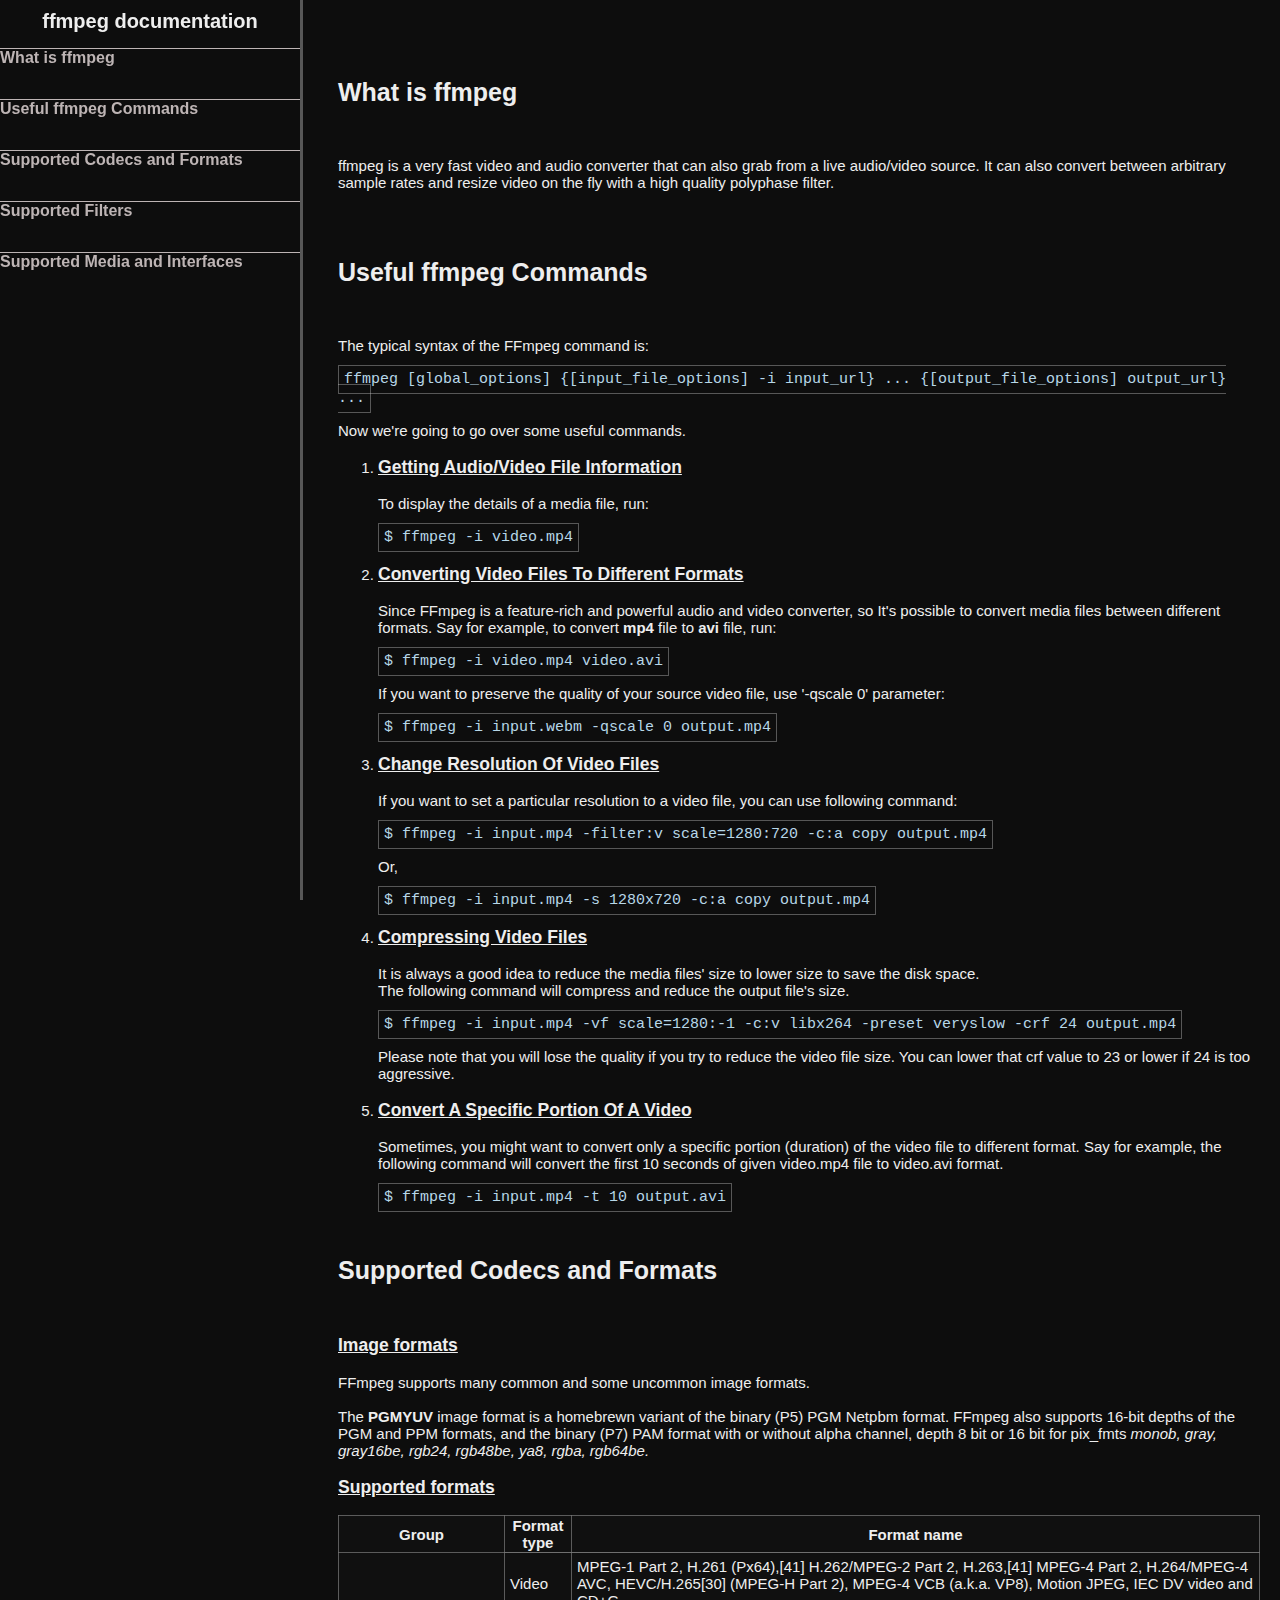
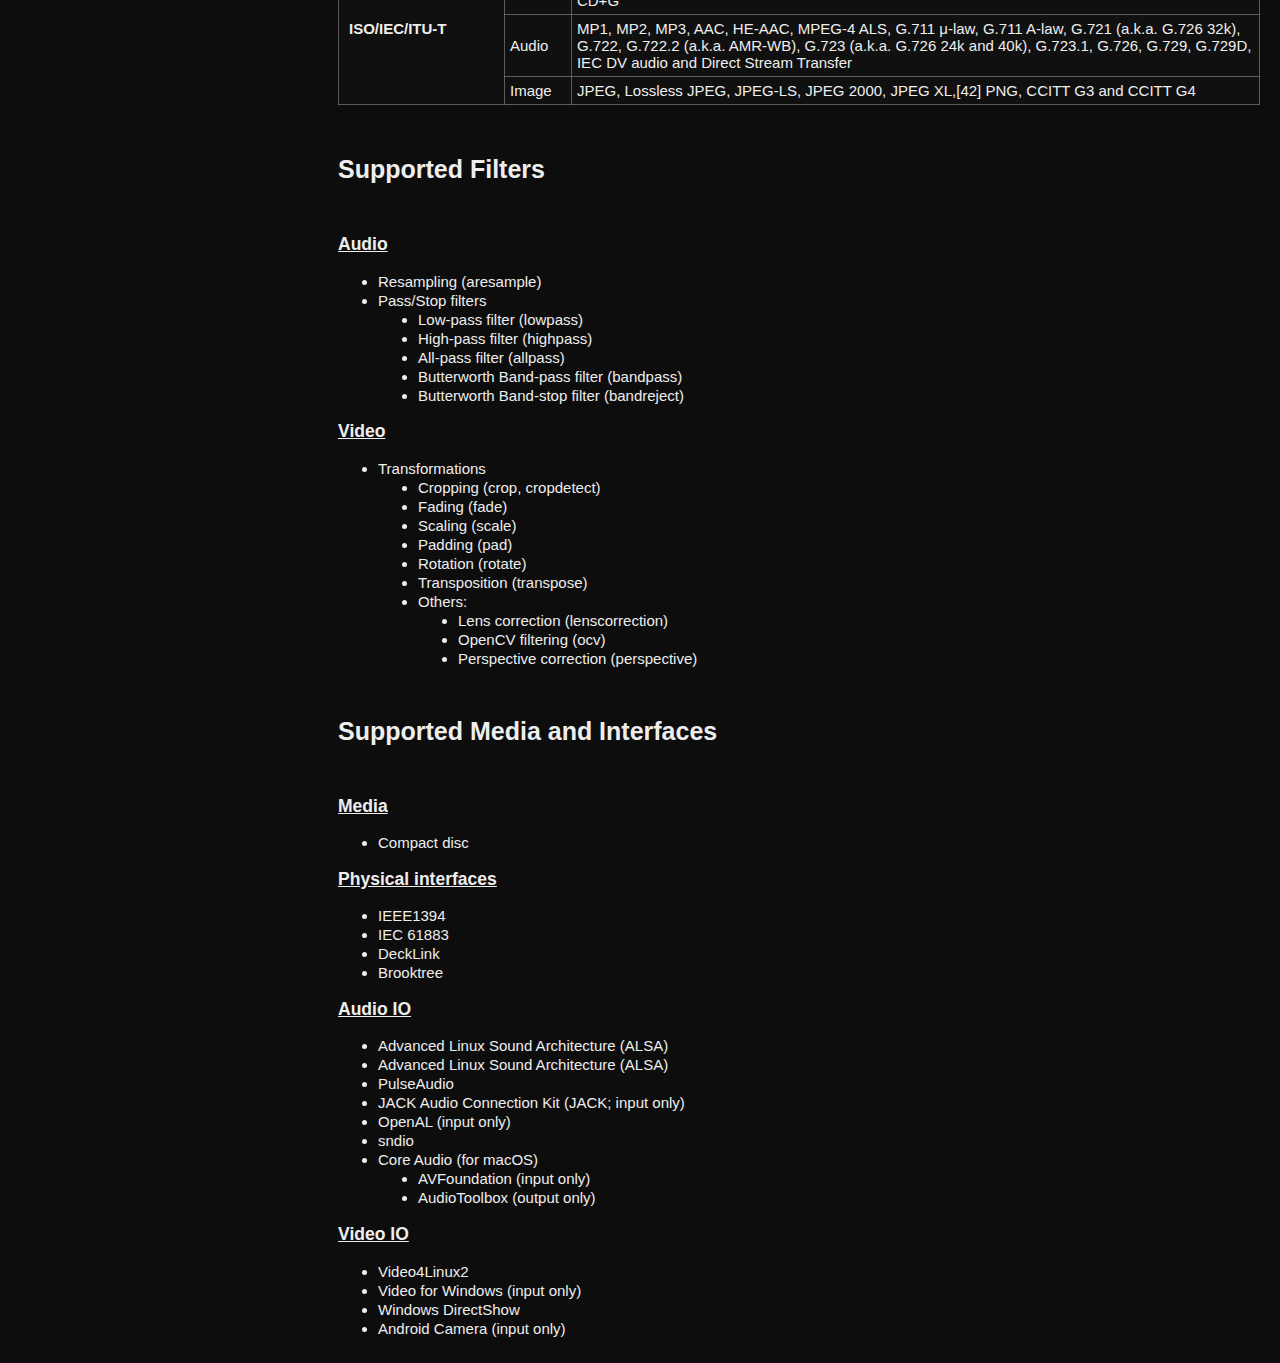
<file: index.html>
<!DOCTYPE html>
<html>
	<head>
		<meta charset="utf-8">
		<meta name="viewport" content="width=device-width, initial-scale=1.0">
		<link rel="stylesheet" type="text/css" href="styles.css">
		<title>Documentation Page</title>
	</head>
	<body>
		<nav id="navbar">
			<header>ffmpeg documentation</header>
			<ul>
				<a class="nav-link" href="#What_is_ffmpeg"><li>What is ffmpeg</li></a>
				<a class="nav-link" href="#Useful_ffmpeg_Commands"><li>Useful ffmpeg Commands</li></a>
				<a class="nav-link" href="#Supported_Codecs_and_Formats"><li>Supported Codecs and Formats</li></a>
				<a class="nav-link" href="#Supported_Filters"><li>Supported Filters</li></a>
				<a class="nav-link" href="#Supported_Media_and_Interfaces"><li>Supported Media and Interfaces</li></a>
			</ul>
		</nav>
		<main id="main-doc">
			<section class="main-section" id="What_is_ffmpeg">
				<header>What is ffmpeg</header>
				<p>ffmpeg is a very fast video and audio converter that can also grab from a live audio/video source. It can also convert between arbitrary sample rates and resize video on the fly with a high quality polyphase filter.
					<br></br>
				</p>

			</section>
			<section class="main-section" id="Useful_ffmpeg_Commands">
				<header>Useful ffmpeg Commands</header>
				<p>The typical syntax of the FFmpeg command is:</p>
				<code>ffmpeg [global_options] {[input_file_options] -i input_url} ...
 				{[output_file_options] output_url} ...</code>
 				<p>Now we're going to go over some useful commands.</p>
 				<ol>
 					<li><h3>Getting Audio/Video File Information</h3>
				<p>To display the details of a media file, run:</p>
				<code>$ ffmpeg -i video.mp4</code></li>
 					<li><h3>Converting Video Files To Different Formats</h3>
 						<p>Since FFmpeg is a feature-rich and powerful audio and video converter, so It's possible to convert media files between different formats. Say for example, to convert <b>mp4</b> file to <b>avi</b> file, run:</p>
 						<code>$ ffmpeg -i video.mp4 video.avi</code>
 						<p>If you want to preserve the quality of your source video file, use '-qscale 0' parameter:</p>
 						<code>$ ffmpeg -i input.webm -qscale 0 output.mp4</code>
 					</li>
 					<li>
 						<h3>Change Resolution Of Video Files</h3>
 						<p>If you want to set a particular resolution to a video file, you can use following command:</p>
 						<code>$ ffmpeg -i input.mp4 -filter:v scale=1280:720 -c:a copy output.mp4</code>
 						<p>Or,</p>
 						<code>$ ffmpeg -i input.mp4 -s 1280x720 -c:a copy output.mp4</code>
 					</li>
 					<li>
 						<h3>Compressing Video Files</h3>
 						<p>It is always a good idea to reduce the media files' size to lower size to save the disk space.
 							<br>
 						The following command will compress and reduce the output file's size.</p>
 						<code>$ ffmpeg -i input.mp4 -vf scale=1280:-1 -c:v libx264 -preset veryslow -crf 24 output.mp4</code>
 						<p>Please note that you will lose the quality if you try to reduce the video file size. You can lower that <span class="soft_bold">crf</span> value to <span class="soft_bold">23</span> or lower if <span class="soft_bold">24</span> is too aggressive.</p>
 					</li>
 					<li>
 						<h3>Convert A Specific Portion Of A Video</h3>
 						<p>Sometimes, you might want to convert only a specific portion (duration) of the video file to different format. Say for example, the following command will convert the first 10 seconds of given video.mp4 file to video.avi format.</p>
 						<code>$ ffmpeg -i input.mp4 -t 10 output.avi</code>
 					</li>
 				</ol>
			</section>
			<section class="main-section" id="Supported_Codecs_and_Formats">
				<header>Supported Codecs and Formats</header>
				<h3>Image formats</h3>
				<p>FFmpeg supports many common and some uncommon image formats.
					<br>
					<br>
				The <b>PGMYUV</b> image format is a homebrewn variant of the binary (P5) PGM Netpbm format. FFmpeg also supports 16-bit depths of the PGM and PPM formats, and the binary (P7) PAM format with or without alpha channel, depth 8 bit or 16 bit for pix_fmts <i>monob, gray, gray16be, rgb24, rgb48be, ya8, rgba, rgb64be.</i></p>
				<h3>Supported formats</h3>
				<table>
					<tbody>
						<tr>
							<th>Group</th>
							<th>Format type</th>
							<th>Format name</th>
						</tr>
						<tr>
							<td rowspan="4">ISO/IEC/ITU-T</td>
							<tr>
								<td>Video</td>
								<td>MPEG-1 Part 2, H.261 (Px64),[41] H.262/MPEG-2 Part 2, H.263,[41] MPEG-4 Part 2, H.264/MPEG-4 AVC, HEVC/H.265[30] (MPEG-H Part 2), MPEG-4 VCB (a.k.a. VP8), Motion JPEG, IEC DV video and CD+G</td>
							</tr>
							<tr>
								<td>Audio</td>
								<td>MP1, MP2, MP3, AAC, HE-AAC, MPEG-4 ALS, G.711 μ-law, G.711 A-law, G.721 (a.k.a. G.726 32k), G.722, G.722.2 (a.k.a. AMR-WB), G.723 (a.k.a. G.726 24k and 40k), G.723.1, G.726, G.729, G.729D, IEC DV audio and Direct Stream Transfer</td>
							</tr>
							<tr>
								<td>Image</td>
								<td>JPEG, Lossless JPEG, JPEG-LS, JPEG 2000, JPEG XL,[42] PNG, CCITT G3 and CCITT G4</td>
							</tr>
						</tr>
					</tbody>
				</table>
			</section>
			<section class="main-section" id="Supported_Filters">
				<header>Supported Filters</header>
				<h3>Audio</h3>
				<ul>
					<li>Resampling (aresample)</li>
					<li>Pass/Stop filters
						<ul>
							<li>Low-pass filter (lowpass)</li>
							<li>High-pass filter (highpass)</li>
							<li>All-pass filter (allpass)</li>
							<li>Butterworth Band-pass filter (bandpass)</li>
							<li>Butterworth Band-stop filter (bandreject)</li>
						</ul>
					</li>
				</ul>
				<h3>Video</h3>
				<ul>
					<li>Transformations
						<ul>
							<li>Cropping (crop, cropdetect)</li>
							<li>Fading (fade)</li>
							<li>Scaling (scale)</li>
							<li>Padding (pad)</li>
							<li>Rotation (rotate)</li>
							<li>Transposition (transpose)</li>
							<li>Others:
								<ul>
									<li>Lens correction (lenscorrection)</li>
									<li>OpenCV filtering (ocv)</li>
									<li>Perspective correction (perspective)</li>
								</ul>
							</li>
						</ul>
					</li>
				</ul>
			</section>
			<section class="main-section" id="Supported_Media_and_Interfaces">
				<header>Supported Media and Interfaces</header>
				<h3>Media</h3>
				<ul>
					<li>Compact disc</li>
				</ul>
				<h3>Physical interfaces</h3>
				<ul>
					<li>IEEE1394</li>
					<li>IEC 61883</li>
					<li>DeckLink</li>
					<li>Brooktree</li>
				</ul>
				<h3>Audio IO</h3>
				<ul>
					<li>Advanced Linux Sound Architecture (ALSA)</li>
					<li>Advanced Linux Sound Architecture (ALSA)</li>
					<li>PulseAudio</li>
					<li>JACK Audio Connection Kit (JACK; input only)</li>
					<li>OpenAL (input only)</li>
					<li>sndio</li>
					<li>Core Audio (for macOS)
						<ul>
							<li>AVFoundation (input only)</li>
							<li>AudioToolbox (output only)</li>
						</ul>
					</li>
				</ul>
				<h3>Video IO</h3>
				<ul>
					<li>Video4Linux2</li>
					<li>Video for Windows (input only)</li>
					<li>Windows DirectShow</li>
					<li>Android Camera (input only)</li>
				</ul>
			</section>
		</main>
		
	</body>
</html>
</file>
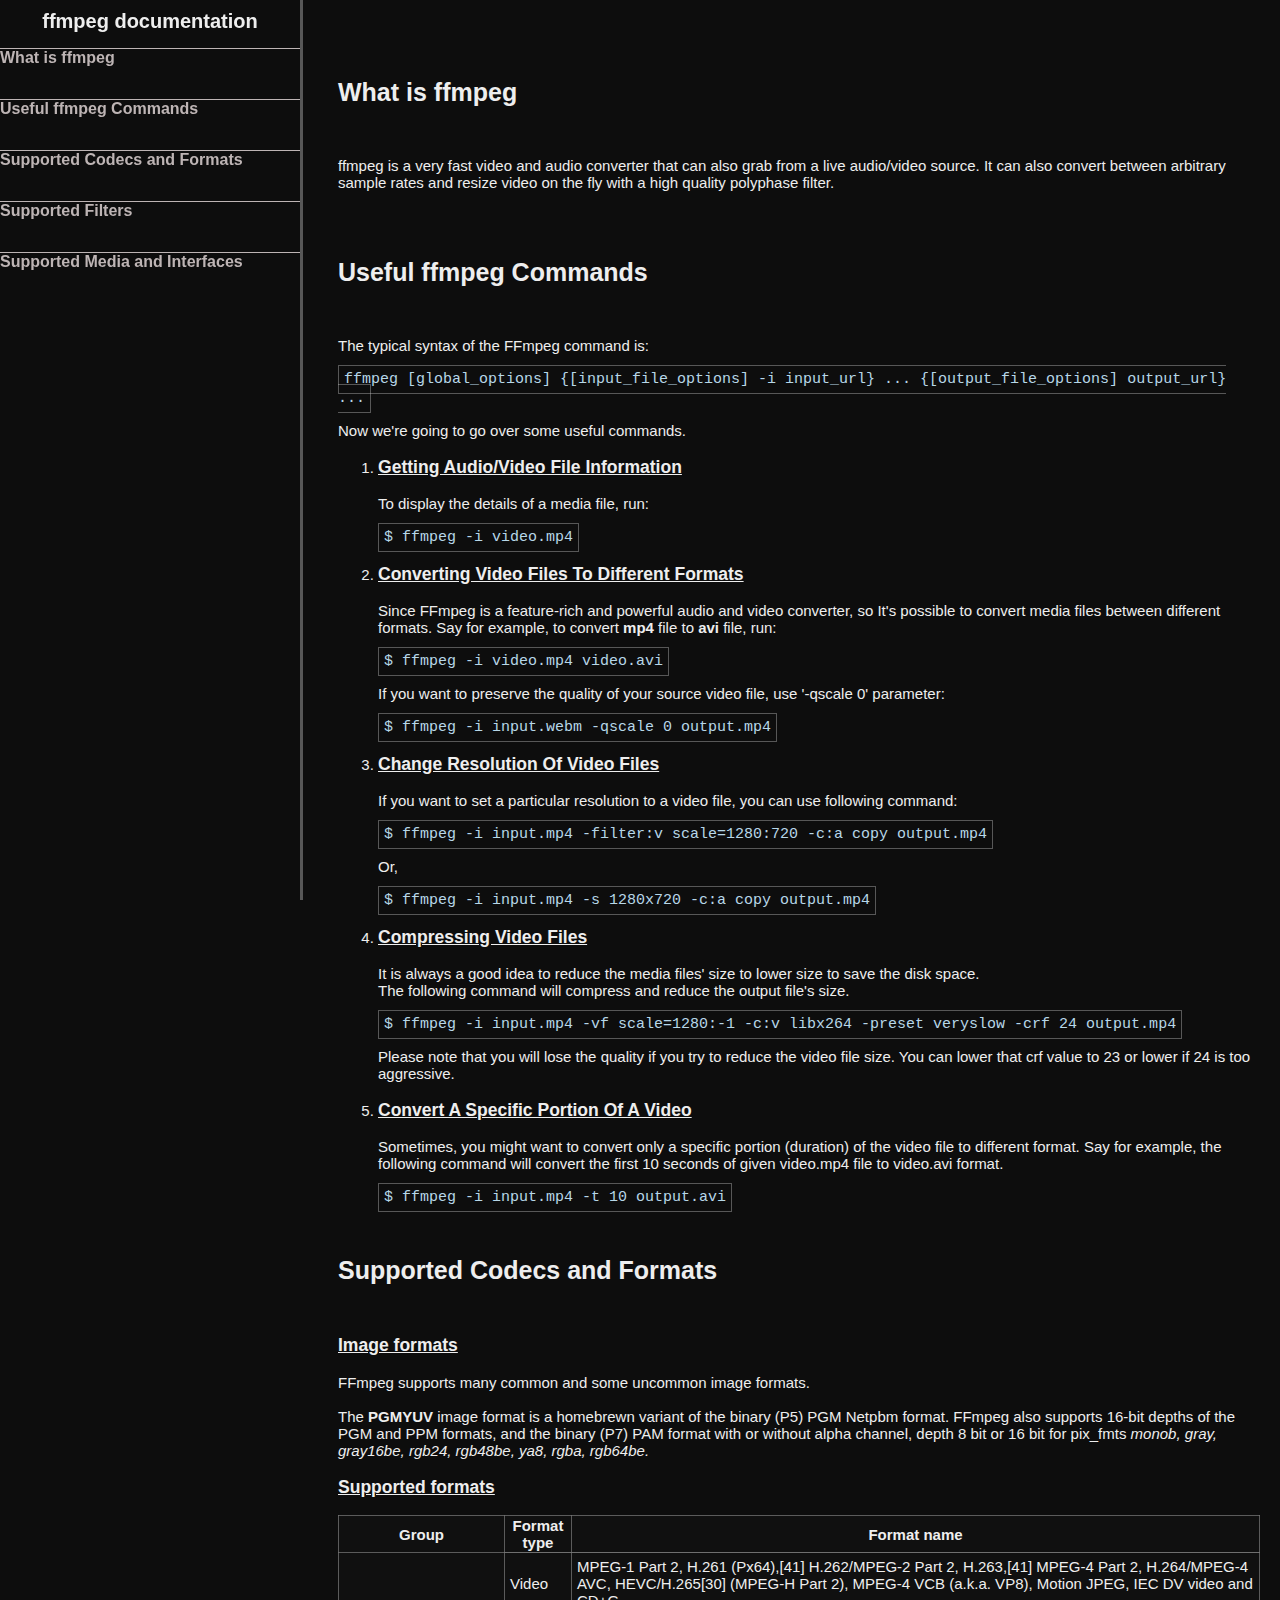
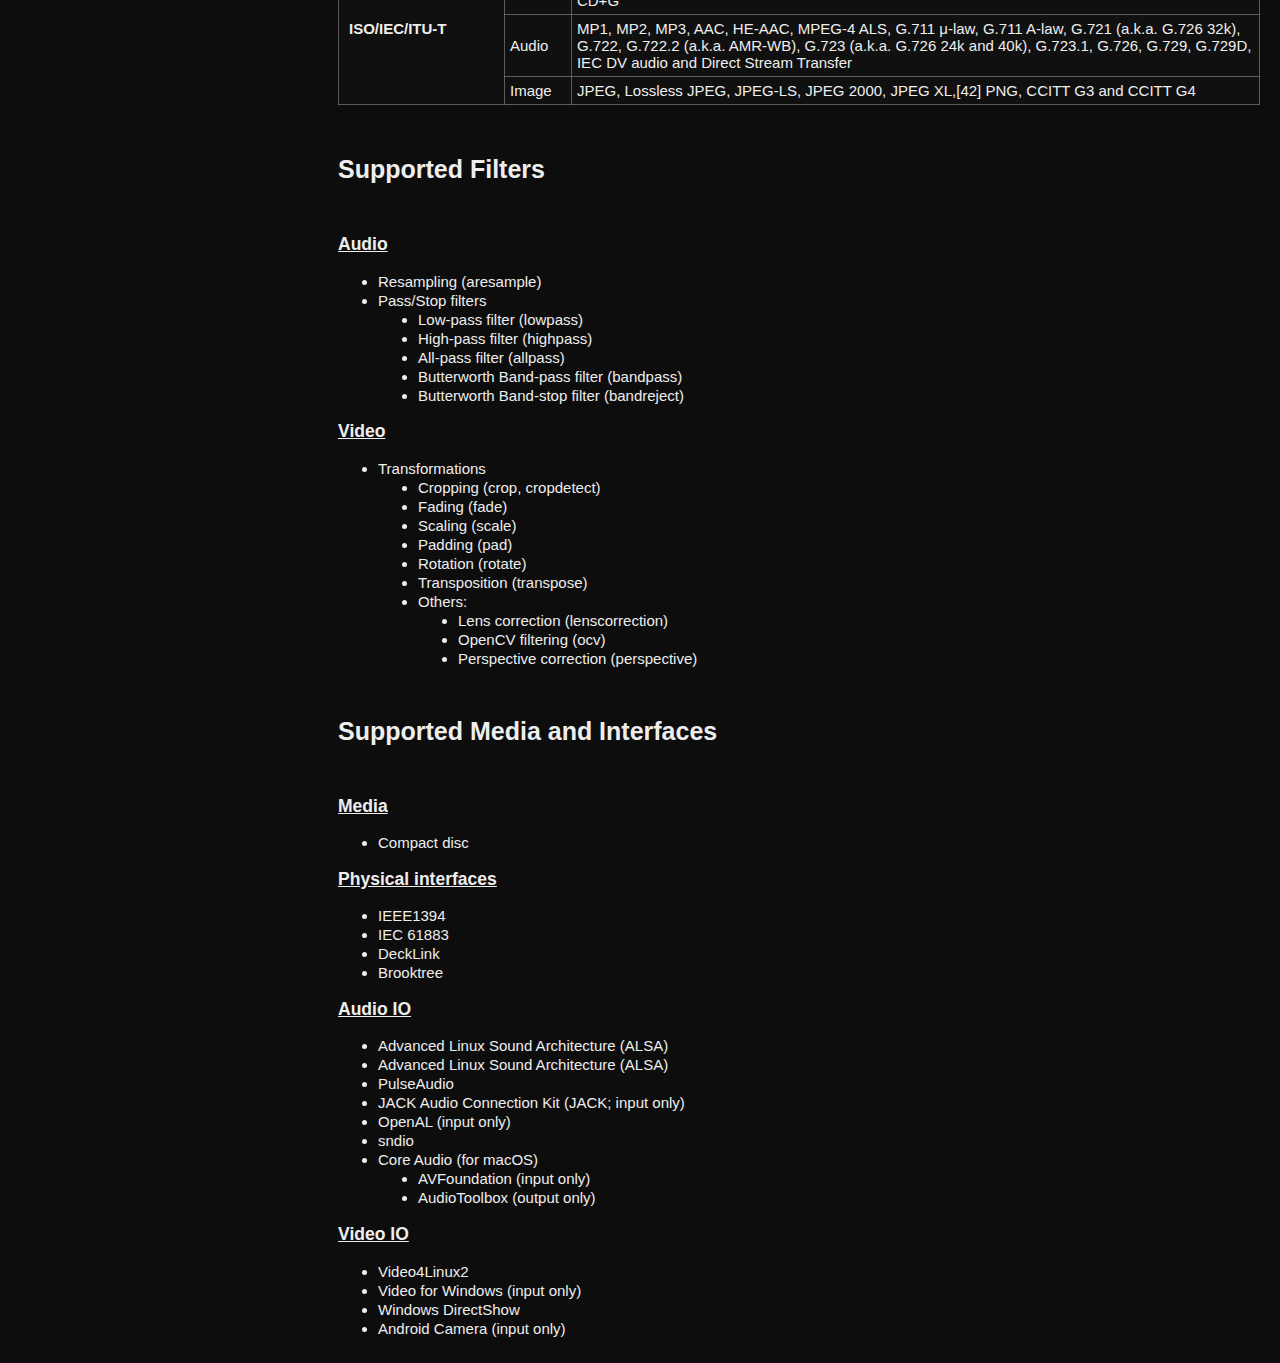
<file: documentation page.html>
<!DOCTYPE html>
<html>
	<head>
		<meta charset="utf-8">
		<meta name="viewport" content="width=device-width, initial-scale=1.0">
		<link rel="stylesheet" type="text/css" href="styles.css">
		<title>Documentation Page</title>
	</head>
	<body>
		<nav id="navbar">
			<header>ffmpeg documentation</header>
			<ul>
				<a class="nav-link" href="#What_is_ffmpeg"><li>What is ffmpeg</li></a>
				<a class="nav-link" href="#Useful_ffmpeg_Commands"><li>Useful ffmpeg Commands</li></a>
				<a class="nav-link" href="#Supported_Codecs_and_Formats"><li>Supported Codecs and Formats</li></a>
				<a class="nav-link" href="#Supported_Filters"><li>Supported Filters</li></a>
				<a class="nav-link" href="#Supported_Media_and_Interfaces"><li>Supported Media and Interfaces</li></a>
			</ul>
		</nav>
		<main id="main-doc">
			<section class="main-section" id="What_is_ffmpeg">
				<header>What is ffmpeg</header>
				<p>ffmpeg is a very fast video and audio converter that can also grab from a live audio/video source. It can also convert between arbitrary sample rates and resize video on the fly with a high quality polyphase filter.
					<br></br>
				</p>

			</section>
			<section class="main-section" id="Useful_ffmpeg_Commands">
				<header>Useful ffmpeg Commands</header>
				<p>The typical syntax of the FFmpeg command is:</p>
				<code>ffmpeg [global_options] {[input_file_options] -i input_url} ...
 				{[output_file_options] output_url} ...</code>
 				<p>Now we're going to go over some useful commands.</p>
 				<ol>
 					<li><h3>Getting Audio/Video File Information</h3>
				<p>To display the details of a media file, run:</p>
				<code>$ ffmpeg -i video.mp4</code></li>
 					<li><h3>Converting Video Files To Different Formats</h3>
 						<p>Since FFmpeg is a feature-rich and powerful audio and video converter, so It's possible to convert media files between different formats. Say for example, to convert <b>mp4</b> file to <b>avi</b> file, run:</p>
 						<code>$ ffmpeg -i video.mp4 video.avi</code>
 						<p>If you want to preserve the quality of your source video file, use '-qscale 0' parameter:</p>
 						<code>$ ffmpeg -i input.webm -qscale 0 output.mp4</code>
 					</li>
 					<li>
 						<h3>Change Resolution Of Video Files</h3>
 						<p>If you want to set a particular resolution to a video file, you can use following command:</p>
 						<code>$ ffmpeg -i input.mp4 -filter:v scale=1280:720 -c:a copy output.mp4</code>
 						<p>Or,</p>
 						<code>$ ffmpeg -i input.mp4 -s 1280x720 -c:a copy output.mp4</code>
 					</li>
 					<li>
 						<h3>Compressing Video Files</h3>
 						<p>It is always a good idea to reduce the media files' size to lower size to save the disk space.
 							<br>
 						The following command will compress and reduce the output file's size.</p>
 						<code>$ ffmpeg -i input.mp4 -vf scale=1280:-1 -c:v libx264 -preset veryslow -crf 24 output.mp4</code>
 						<p>Please note that you will lose the quality if you try to reduce the video file size. You can lower that <span class="soft_bold">crf</span> value to <span class="soft_bold">23</span> or lower if <span class="soft_bold">24</span> is too aggressive.</p>
 					</li>
 					<li>
 						<h3>Convert A Specific Portion Of A Video</h3>
 						<p>Sometimes, you might want to convert only a specific portion (duration) of the video file to different format. Say for example, the following command will convert the first 10 seconds of given video.mp4 file to video.avi format.</p>
 						<code>$ ffmpeg -i input.mp4 -t 10 output.avi</code>
 					</li>
 				</ol>
			</section>
			<section class="main-section" id="Supported_Codecs_and_Formats">
				<header>Supported Codecs and Formats</header>
				<h3>Image formats</h3>
				<p>FFmpeg supports many common and some uncommon image formats.
					<br>
					<br>
				The <b>PGMYUV</b> image format is a homebrewn variant of the binary (P5) PGM Netpbm format. FFmpeg also supports 16-bit depths of the PGM and PPM formats, and the binary (P7) PAM format with or without alpha channel, depth 8 bit or 16 bit for pix_fmts <i>monob, gray, gray16be, rgb24, rgb48be, ya8, rgba, rgb64be.</i></p>
				<h3>Supported formats</h3>
				<table>
					<tbody>
						<tr>
							<th>Group</th>
							<th>Format type</th>
							<th>Format name</th>
						</tr>
						<tr>
							<td rowspan="4">ISO/IEC/ITU-T</td>
							<tr>
								<td>Video</td>
								<td>MPEG-1 Part 2, H.261 (Px64),[41] H.262/MPEG-2 Part 2, H.263,[41] MPEG-4 Part 2, H.264/MPEG-4 AVC, HEVC/H.265[30] (MPEG-H Part 2), MPEG-4 VCB (a.k.a. VP8), Motion JPEG, IEC DV video and CD+G</td>
							</tr>
							<tr>
								<td>Audio</td>
								<td>MP1, MP2, MP3, AAC, HE-AAC, MPEG-4 ALS, G.711 μ-law, G.711 A-law, G.721 (a.k.a. G.726 32k), G.722, G.722.2 (a.k.a. AMR-WB), G.723 (a.k.a. G.726 24k and 40k), G.723.1, G.726, G.729, G.729D, IEC DV audio and Direct Stream Transfer</td>
							</tr>
							<tr>
								<td>Image</td>
								<td>JPEG, Lossless JPEG, JPEG-LS, JPEG 2000, JPEG XL,[42] PNG, CCITT G3 and CCITT G4</td>
							</tr>
						</tr>
					</tbody>
				</table>
			</section>
			<section class="main-section" id="Supported_Filters">
				<header>Supported Filters</header>
				<h3>Audio</h3>
				<ul>
					<li>Resampling (aresample)</li>
					<li>Pass/Stop filters
						<ul>
							<li>Low-pass filter (lowpass)</li>
							<li>High-pass filter (highpass)</li>
							<li>All-pass filter (allpass)</li>
							<li>Butterworth Band-pass filter (bandpass)</li>
							<li>Butterworth Band-stop filter (bandreject)</li>
						</ul>
					</li>
				</ul>
				<h3>Video</h3>
				<ul>
					<li>Transformations
						<ul>
							<li>Cropping (crop, cropdetect)</li>
							<li>Fading (fade)</li>
							<li>Scaling (scale)</li>
							<li>Padding (pad)</li>
							<li>Rotation (rotate)</li>
							<li>Transposition (transpose)</li>
							<li>Others:
								<ul>
									<li>Lens correction (lenscorrection)</li>
									<li>OpenCV filtering (ocv)</li>
									<li>Perspective correction (perspective)</li>
								</ul>
							</li>
						</ul>
					</li>
				</ul>
			</section>
			<section class="main-section" id="Supported_Media_and_Interfaces">
				<header>Supported Media and Interfaces</header>
				<h3>Media</h3>
				<ul>
					<li>Compact disc</li>
				</ul>
				<h3>Physical interfaces</h3>
				<ul>
					<li>IEEE1394</li>
					<li>IEC 61883</li>
					<li>DeckLink</li>
					<li>Brooktree</li>
				</ul>
				<h3>Audio IO</h3>
				<ul>
					<li>Advanced Linux Sound Architecture (ALSA)</li>
					<li>Advanced Linux Sound Architecture (ALSA)</li>
					<li>PulseAudio</li>
					<li>JACK Audio Connection Kit (JACK; input only)</li>
					<li>OpenAL (input only)</li>
					<li>sndio</li>
					<li>Core Audio (for macOS)
						<ul>
							<li>AVFoundation (input only)</li>
							<li>AudioToolbox (output only)</li>
						</ul>
					</li>
				</ul>
				<h3>Video IO</h3>
				<ul>
					<li>Video4Linux2</li>
					<li>Video for Windows (input only)</li>
					<li>Windows DirectShow</li>
					<li>Android Camera (input only)</li>
				</ul>
			</section>
		</main>
		
	</body>
</html>
</file>
<file: styles.css>
html {
	font-size: 10px;
	scroll-behavior: smooth;
}

body {
	font-size: 1.5rem;
	background-color: #0D0D0D;
	color: #eeeeee;
	font-family: Arial, sans-serif;
}

#navbar {
	position: fixed;
  	min-width: 290px;
  	top: 0px;
  	left: 0px;
  	width: 300px;
  	height: 100%;
  	border-right: solid;
  	border-color: rgba(200, 200, 200, 0.4);
}

#navbar header {
	margin: 10px;
	text-align: center;
	font-size: 2rem;
	font-weight: 900;
}

#navbar ul {
	height: 80%;
	padding: 0;
	overflow-y: auto;
	overflow-x: hidden;
}

#navbar li {
	color: rgb(189, 180, 180);
	border-top: 1px solid;
	list-style: none;
	position: relative;
	width: 100%;
	height: 50px;
	cursor: pointer;
}

#navbar a {
	display: block;
	color: rgb(189, 180, 180);
	text-decoration: none;
	font-size: 1.6rem;
	font-weight: bold;
}

#navbar li:hover a, #navbar li:hover {
	background-color: rgb(189, 180, 180);
	color: #0D0D0D;
}

#main-doc {
  position: absolute;
  margin-left: 310px;
  padding: 20px;
  margin-bottom: 110px;
}

.main-section header {
	font-size: 2.5rem;
	margin-top: 50px;
	margin-bottom: 50px;
	font-weight: bold;
}

h3 {
	text-decoration: underline;
}

code {
	border: 1px solid rgba(200, 200, 200, 0.4);
	padding: 5px;
	color: #b7d7e8;
}


table, th, td {
	border: 1px solid #777777bb;
	border-collapse: collapse;
	background-color: #101010;
}

tr td {
	padding: 5px;
}


tr td[rowspan="4"] {
	width: 150px;
	padding-left: 10px;
	font-weight: 600;
}

#Supported_Filters li, #Supported_Media_and_Interfaces li {
	list-style: disc;
	margin-top: 2px;
}

@media only screen and (max-width: 815px) {
  /* For mobile phones: */
  #navbar ul {
    border: 1px solid;
    height: 207px;
  }

  #navbar {
    background-color: white;
    position: absolute;
    top: 0;
    padding: 0;
    margin: 0;
    width: 100%;
    max-height: 275px;
    border: none;
    z-index: 1;
    border-bottom: 2px solid;
  }

  #main-doc {
    position: relative;
    margin-left: 0px;
    margin-top: 270px;
  }
}
</file>
